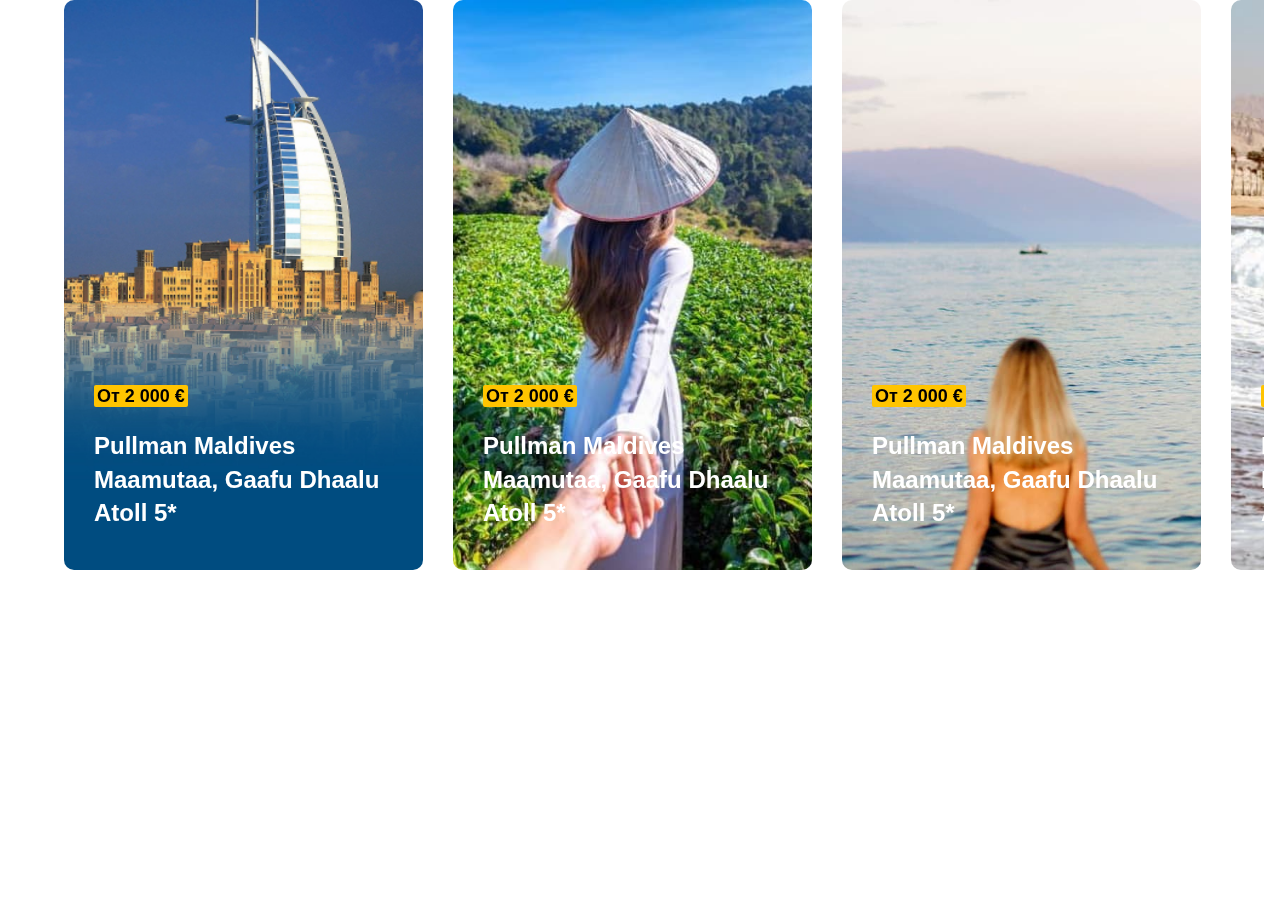
<file: early-booking/index.html>
<!DOCTYPE html>
<html lang="en">
  <head>
    <meta charset="UTF-8" />
    <meta http-equiv="X-UA-Compatible" content="IE=edge" />
    <meta name="viewport" content="width=device-width, initial-scale=1.0" />
    <title>Gallery</title>
    <style>
      body {
        margin: 0;
        padding: 0;
      }
      /*From KMP*/
      .site-page {
        display: block;
        width: 100%;
        height: auto;
        padding: 0;
        position: relative;
        left: auto;
        top: auto;
        right: auto;
        bottom: auto;
        box-sizing: border-box;
        zoom: 1;
        margin: 0 auto;
      }
      .site-page:after {
        content: ' ';
        display: block;
        font-size: 0;
        width: 100%;
        height: 0;
        position: relative;
        margin: 0;
        padding: 0;
        clear: both;
        visibility: hidden;
      }
      .site-content {
        font-family: 'Open Sans', sans-serif;
      }
      .site-content {
        font-family: 'Roboto', sans-serif;
        font-weight: 400;
        font-style: normal;
        font-stretch: normal;
        line-height: 100%;
        color: #262626;
        font-size: 16px;
        line-height: 30px;
      }
      .site-content ul:last-child,
      .site-content ol:last-child,
      .site-content table:last-child,
      .site-content h1:last-child,
      .site-content h2:last-child,
      .site-content h3:last-child,
      .site-content h4:last-child,
      .site-content h5:last-child,
      .site-content h6:last-child,
      .site-content p:last-child {
        margin-bottom: 0;
      }
      .site-content h1,
      .site-content h2,
      .site-content h3,
      .site-content h4,
      .site-content h5,
      .site-content h6 {
        font-family: 'Roboto', sans-serif;
        font-style: normal;
        font-stretch: normal;
        line-height: 100%;
        color: #262626;
        font-size: 16px;
        line-height: 30px;
        margin: 32px 0 28px 0;
        line-height: 40px;
        font-weight: 400;
        color: #061239;
      }
      .site-content h1:first-child,
      .site-content h2:first-child,
      .site-content h3:first-child,
      .site-content h4:first-child,
      .site-content h5:first-child,
      .site-content h6:first-child {
        margin-top: 0;
      }
      .site-content p.red,
      .site-content h2.red,
      .site-content h3.red {
        color: #ba1f2e;
      }
      .site-content h1 {
        font-size: 36px;
      }
      .site-content h2 {
        font-size: 28px;
        line-height: 36px;
      }
      .site-content h3 {
        font-size: 24px;
        line-height: 36px;
      }
      .site-content h4 {
        font-size: 20px;
        line-height: 32px;
      }
      .site-content h5 {
        font-size: 18px;
        line-height: 32px;
      }
      .site-content h6 {
        font-size: 16px;
        line-height: 28px;
      }
      .site-content h2 {
        margin: 15px 0 15px;
        font-size: 15px;
        font-weight: 700;
        color: #0f2777;
        text-transform: uppercase;
        letter-spacing: 0.4px;
      }
      .site-content h3 {
        margin: 15px 0 15px;
        font-size: 16px;
        font-weight: 700;
        color: #000;
      }
      .site-content h1.main {
        margin-top: 20px;
        margin-bottom: 0;
      }
      .site-content h1.post {
        margin-top: 0;
        margin-bottom: 0;
      }
      .site-content p {
        font-family: 'Roboto', sans-serif;
        font-weight: 400;
        font-style: normal;
        font-stretch: normal;
        line-height: 100%;
        color: #262626;
        font-size: 16px;
        line-height: 30px;
        margin: 15px 0 20px 0;
      }
      .site-content p:first-child {
        margin-top: 0;
      }
      .site-content p:last-child {
        margin-bottom: 0;
      }
      .site-content ul,
      .site-content ol {
        margin: 15px 0 20px 0;
        padding: 0 0 0 20px;
      }
      .site-content ul li,
      .site-content ol li {
        font-family: 'Roboto', sans-serif;
        font-weight: 400;
        font-style: normal;
        font-stretch: normal;
        line-height: 100%;
        color: #262626;
        font-size: 16px;
        line-height: 30px;
        list-style: none;
        background: none;
      }
      .site-content table {
        margin: 15px 0 20px 0;
      }
      .site-content table th,
      .site-content table td {
        font-family: 'Roboto', sans-serif;
        font-weight: 400;
        font-style: normal;
        font-stretch: normal;
        line-height: 100%;
        color: #262626;
        font-size: 16px;
        line-height: 30px;
      }
      .site-content table {
        width: 100%;
        margin: 33px auto 52px;
      }
      .site-content table tr:nth-child(2n) td {
        background: #fff;
      }
      .site-content table tr td {
        padding: 5px 10px;
        background: #f0f0f0;
        font-size: 16px;
        font-weight: 400;
        color: #666;
      }
      .site-content table tr td b {
        color: #262626;
      }
      .site-content table.clear tr td {
        background: transparent;
      }
      .site-content table.clear tr td b {
        font-weight: 700;
        color: #0f2777;
        font-size: 18px;
      }
      .site-w {
        display: block;
        width: 100%;
        height: auto;
        margin: 0 auto;
        padding: 0;
        position: relative;
        left: auto;
        top: auto;
        right: auto;
        bottom: auto;
        box-sizing: border-box;
        width: 90%;
        max-width: 1440px;
      }
      @media screen and (max-width: 1200px) {
        body .site-w {
          padding: 0 33px;
          width: auto;
        }
      }
      @media screen and (max-width: 680px) {
        body .site-w {
          padding: 0 23px;
        }
      }
    </style>
  </head>
  <body>
    <link href="swiper-bundle.min.css" rel="stylesheet" />
    <script src="swiper-bundle.min.js"></script>

    <link rel="stylesheet" href="style.css" />
    <script src="script.js"></script>

    <div class="site-page">
      <div class="site-w site-content">
        <div class="early-booking">
          <div class="swiper">
            <div class="swiper-wrapper">
              <div class="swiper-slide">
                <img src="images/1.jpg" alt="" />
                <div class="early-booking__content">
                  <div class="early-booking__price">От 2 000 €</div>
                  <div class="early-booking__heading">
                    Pullman Maldives Maamutaa, Gaafu Dhaalu Atoll 5*
                  </div>
                  <div class="early-booking__text">
                    Курортный отель с 2 бассейнами состоит из 2 вилл с
                    подводными спальнями. Полет на самолете до международного
                    аэропорта Мале занимает 15 минут. Курортный отель с 2
                    бассейнами состоит из 2 вилл с подводными спальнями. Полет
                    на самолете до международного аэропорта Мале занимает 15
                    минут.
                  </div>
                </div>
                <div class="early-booking__btn">
                  <a href="" class="early-booking__button">Посмотреть цены</a>
                </div>
              </div>
              <div class="swiper-slide">
                <img src="images/2.jpg" alt="" />
                <div class="early-booking__content">
                  <div class="early-booking__price">От 2 000 €</div>
                  <div class="early-booking__heading">
                    Pullman Maldives Maamutaa, Gaafu Dhaalu Atoll 5*
                  </div>
                  <div class="early-booking__text">
                    Курортный отель с 2 бассейнами состоит из 2 вилл с
                    подводными спальнями.
                  </div>
                </div>
                <div class="early-booking__btn">
                  <a href="" class="early-booking__button">Посмотреть цены</a>
                </div>
              </div>
              <div class="swiper-slide">
                <img src="images/3.jpg" alt="" />
                <div class="early-booking__content">
                  <div class="early-booking__price">От 2 000 €</div>
                  <div class="early-booking__heading">
                    Pullman Maldives Maamutaa, Gaafu Dhaalu Atoll 5*
                  </div>
                  <div class="early-booking__text">
                    Курортный отель с 2 бассейнами состоит из 2 вилл с
                    подводными спальнями. Полет на самолете до международного
                    аэропорта Мале занимает 15 минут.
                  </div>
                </div>
                <div class="early-booking__btn">
                  <a href="" class="early-booking__button">Посмотреть цены</a>
                </div>
              </div>
              <div class="swiper-slide">
                <img src="images/4.jpg" alt="" />
                <div class="early-booking__content">
                  <div class="early-booking__price">От 2 000 €</div>
                  <div class="early-booking__heading">
                    Pullman Maldives Maamutaa, Gaafu Dhaalu Atoll 5*
                  </div>
                  <div class="early-booking__text">
                    Курортный отель с 2 бассейнами состоит из 2 вилл с
                    подводными спальнями. Полет на самолете до международного
                    аэропорта Мале занимает 15 минут.
                  </div>
                </div>
                <div class="early-booking__btn">
                  <a href="" class="early-booking__button">Посмотреть цены</a>
                </div>
              </div>
              <div class="swiper-slide">
                <img src="images/5.jpg" alt="" />
                <div class="early-booking__content">
                  <div class="early-booking__price">От 2 000 €</div>
                  <div class="early-booking__heading">
                    Pullman Maldives Maamutaa, Gaafu Dhaalu Atoll 5*
                  </div>
                  <div class="early-booking__text">
                    Курортный отель с 2 бассейнами состоит из 2 вилл с
                    подводными спальнями. Полет на самолете до международного
                    аэропорта Мале занимает 15 минут.
                  </div>
                </div>
                <div class="early-booking__btn">
                  <a href="" class="early-booking__button">Посмотреть цены</a>
                </div>
              </div>
              <div class="swiper-slide">
                <img src="images/1.jpg" alt="" />
                <div class="early-booking__content">
                  <div class="early-booking__price">От 2 000 €</div>
                  <div class="early-booking__heading">
                    Pullman Maldives Maamutaa, Gaafu Dhaalu Atoll 5*
                  </div>
                  <div class="early-booking__text">
                    Курортный отель с 2 бассейнами состоит из 2 вилл с
                    подводными спальнями. Полет на самолете до международного
                    аэропорта Мале занимает 15 минут.
                  </div>
                </div>
                <div class="early-booking__btn">
                  <a href="" class="early-booking__button">Посмотреть цены</a>
                </div>
              </div>
            </div>
          </div>

          <div class="swiper-button-prev">
            <svg
              xmlns="http://www.w3.org/2000/svg"
              width="12.208"
              height="32"
              viewBox="0 0 12.208 32"
            >
              <path
                class="a"
                d="M10.837,32a.941.941,0,0,1-.781-1.467L19.835,16,10.056,1.467A.942.942,0,0,1,11.619.415L22.1,16,11.619,31.585A.941.941,0,0,1,10.837,32Z"
                transform="translate(-9.896)"
              />
            </svg>
          </div>
          <div class="swiper-button-next">
            <svg
              xmlns="http://www.w3.org/2000/svg"
              width="12.208"
              height="32"
              viewBox="0 0 12.208 32"
            >
              <path
                class="a"
                d="M10.837,32a.941.941,0,0,1-.781-1.467L19.835,16,10.056,1.467A.942.942,0,0,1,11.619.415L22.1,16,11.619,31.585A.941.941,0,0,1,10.837,32Z"
                transform="translate(-9.896)"
              />
            </svg>
          </div>
        </div>
      </div>
    </div>
  </body>
</html>
</file>
<file: early-booking/style.css>
.early-booking {
  position: relative;
}
.early-booking * {
  box-sizing: border-box;
}
.early-booking .swiper {
  width: 100%;
  height: 570px;
  opacity: 0;
  -webkit-transition: opacity 0.3s ease;
  transition: opacity 0.3s ease;
}
.early-booking .swiper.swiper-initialized {
  opacity: 1;
}
.early-booking .swiper-slide {
  position: relative;
  border-radius: 10px;
  background-color: #fff;
  -webkit-transition: background-color 0.3s linear;
  transition: background-color 0.3s linear;
}
.early-booking .swiper-slide img {
  width: 100%;
  height: 100%;
  object-fit: cover;
  border-radius: 10px;
  -webkit-transition: opacity 0.3s linear;
  transition: opacity 0.3s linear;
}
.early-booking__content {
  position: absolute;
  bottom: 0;
  left: 0;
  width: 100%;
  font-family: Montserrat, Arial, sans-serif;
  padding: 30px 30px 40px;
  -webkit-transition: bottom 0.5s ease;
  transition: bottom 0.5s ease;
  z-index: 10;
}
.early-booking__price {
  background-color: #ffc400;
  border-radius: 2px;
  height: 22px;
  padding: 0 3px;
  color: #000;
  font-size: 18px;
  font-weight: 600;
  display: inline-block;
  line-height: 22px;
  margin-bottom: 22px;
}
.early-booking__heading {
  font-size: 24px;
  font-weight: bold;
  line-height: 1.4;
  color: #fff;
  margin-bottom: 0;
  -webkit-transition: margin-bottom 0.4s linear;
  transition: margin-bottom 0.4s linear;
}
.early-booking__text {
  font-size: 18px;
  color: #fff;
  line-height: 1.7;
  opacity: 0;
  -webkit-transition: all 0.3s linear;
  transition: all 0.3s linear;
  height: 0;
  overflow: hidden;
}
.early-booking__btn {
  position: absolute;
  bottom: 0;
  left: 0;
  width: 100%;
  padding: 30px;
  opacity: 0;
  -webkit-transition: opacity 0.5s ease;
  transition: opacity 0.5s ease;
  z-index: 10;
}
.early-booking__button {
  background-color: #ba1f2e;
  border-radius: 10px;
  display: inline-block;
  width: 100%;
  height: 60px;
  display: flex;
  justify-content: center;
  align-items: center;
  font-size: 16px;
  color: #fff;
  text-decoration: none;
  -webkit-transition: background-color 0.3s ease;
  transition: background-color 0.3s ease;
}
.early-booking__button:hover {
  background-color: rgba(186, 31, 46, 0.7);
  color: #fff;
}
.early-booking .swiper-button-prev,
.early-booking .swiper-button-next {
  width: 96px;
  height: 96px;
  display: flex;
  justify-content: center;
  align-items: center;
  border-radius: 50%;
  -webkit-transition: background-color 0.3s ease;
  transition: background-color 0.3s ease;
}
.early-booking .swiper-button-prev:hover,
.early-booking .swiper-button-next:hover {
  background-color: rgba(186, 31, 46, 1);
}
.early-booking .swiper-button-prev:after,
.early-booking .swiper-button-next:after {
  display: none;
}
.early-booking .swiper-button-prev svg {
  -webkit-transform: rotate(180deg);
  transform: rotate(180deg);
  margin-right: 6px;
}
.early-booking .swiper-button-next svg {
  margin-left: 6px;
}
.early-booking .swiper-button-prev svg .a,
.early-booking .swiper-button-next svg .a {
  fill: #000;
}
.early-booking .swiper-button-prev:hover svg .a,
.early-booking .swiper-button-next:hover svg .a {
  fill: #fff;
}
.early-booking .swiper-button-prev {
  left: -120px;
}
.early-booking .swiper-button-next {
  right: -120px;
}
.early-booking .swiper {
  padding: 0 calc((100vw - 17px - 1440px) / 2);
  margin: 0 calc((100vw - 17px - 1440px) / -2);
  width: calc(100vw - 17px);
}
@media (max-width: 1700px) {
  .early-booking .swiper-button-prev,
  .early-booking .swiper-button-next {
    display: none;
  }
}
@media (max-width: 1599px) {
  .early-booking .swiper {
    padding: 0 calc((100vw - 17px) * 0.05);
    margin: 0 calc((100vw - 17px) * -0.05);
    width: calc(100vw - 17px);
  }
}
@media (min-width: 1200px) {
  .early-booking .swiper-slide:hover {
    background-color: #000;
  }
  .early-booking .swiper-slide:hover img {
    opacity: 0.5;
  }
  .early-booking .swiper-slide:hover .early-booking__content {
    bottom: 110px;
  }
  .swiper-slide:hover .early-booking__heading {
    margin-bottom: 30px;
  }
  .swiper-slide:hover .early-booking__text {
    opacity: 1;
    height: 123px;
  }
  .swiper-slide:hover .early-booking__btn {
    opacity: 1;
  }
}
@media (max-width: 1199px) {
  .early-booking .swiper {
    padding: 0 33px;
    margin: 0 -33px;
    width: 100vw; /*calc(100vw - 17px)*/
  }
  .early-booking .swiper-slide .early-booking__content {
    bottom: 115px;
    padding-bottom: 0;
  }
  .early-booking__btn {
    opacity: 1;
  }
  .early-booking__button,
  .early-booking__button:hover {
    background-color: rgba(0, 0, 0, 0.6);
  }
}
@media (max-width: 680px) {
  .early-booking .swiper {
    padding: 0 23px;
    margin: 0 -23px;
    width: 100vw;
  }
}
</file>
